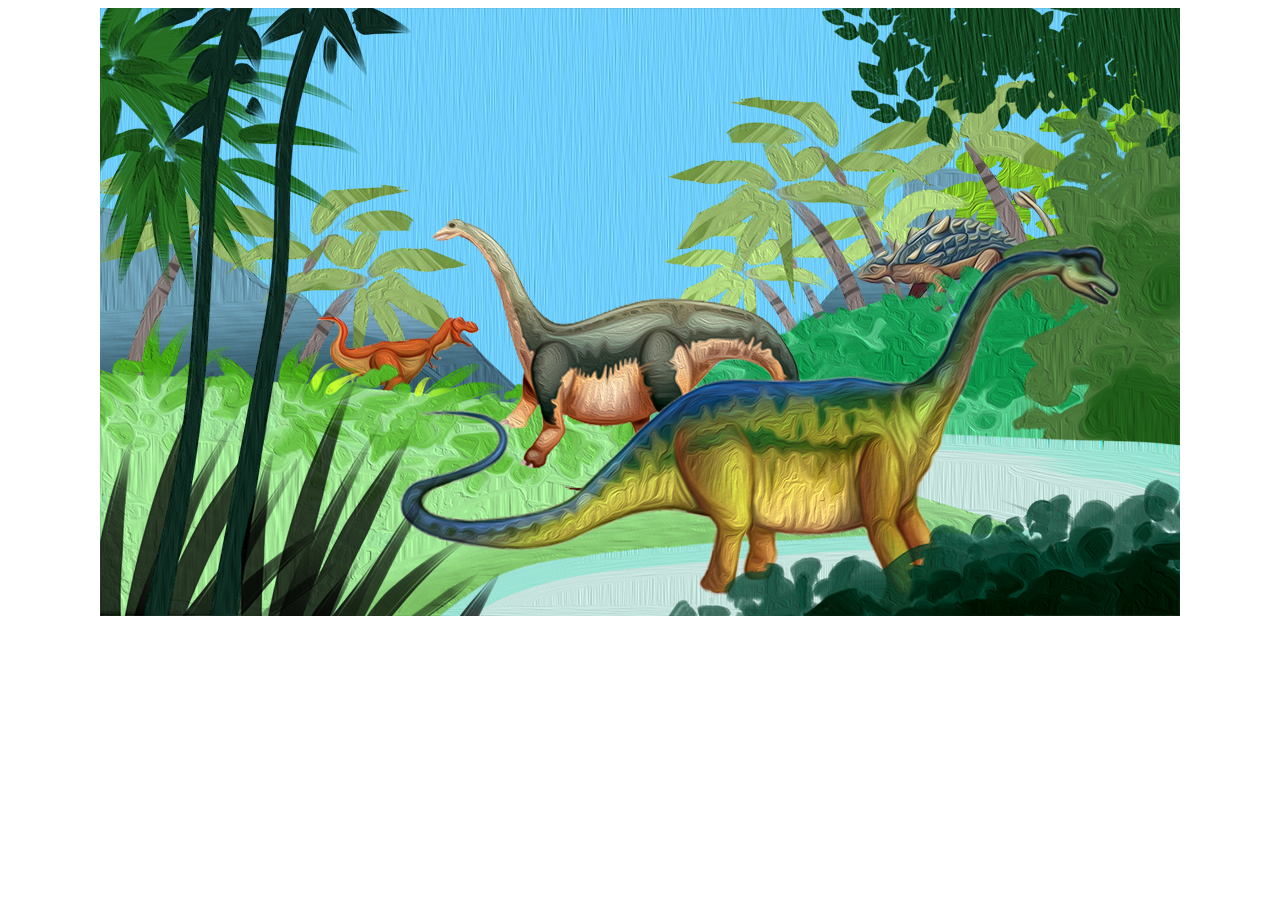
<file: demo/demo12/index.html>
<!doctype html> 
<html lang="en"> 
<head> 
    <meta charset="UTF-8" />
    <title>Making your first Phaser 3 Game - Part 10</title>
    <script src="phaser.min.js"></script>
    <style type="text/css">
        body {
            display: flex;
            justify-content: center;
        }
    </style>
</head>
<body>

<script type="text/javascript">
var config = {
    type: Phaser.AUTO,
    parent: 'phaser-example',
    width: 1080,
    height: 608,
    pixelArt: true,
    physics: {
        default: 'arcade',
    },
    scene: {
        preload: preload,
        create: create,
        update: update
    }
};

var game = new Phaser.Game(config);

function preload ()
{
    this.load.image('map', 'image/konglong.png');
}

function create ()
{
    this.cameras.main.setBounds(0, 0, 1080, 608);//相机的x,y(绝对位置),width,height
    
    this.add.image(0, 0, 'map').setOrigin(0);

    this.cameras.main.setZoom(1);
    this.cameras.main.centerOn(0, 0);

    // text = this.add.text(304, 230).setText('Click to move').setScrollFactor(0);
    // text.setShadow(1, 1, '#000000', 2);

    var pos = 0;

    this.input.on('pointerdown', function () {

        var cam = this.cameras.main;

        if (pos === 0)
        {
            cam.pan(580, 304, 3000, 'Sine.easeInOut');
            cam.zoomTo(1.3, 3000);
            // pos++;
        }
        else if (pos === 1)
        {
            cam.pan(703, 1621, 2000, 'Elastic');
            cam.zoomTo(2, 3000);
            pos++;
        }
        else if (pos === 2)
        {
            cam.pan(256, 623, 2000, 'Sine.easeInOut');
            cam.zoomTo(1, 3000);
            pos++;
        }
        else if (pos === 3)
        {
            cam.pan(166, 304, 2000);
            cam.zoomTo(4, 1500);
            pos++;
        }
        else if (pos === 4)
        {
            cam.pan(624, 158, 2000);
            cam.zoomTo(0.5, 3000);
            pos++;
        }
        else if (pos === 5)
        {
            cam.pan(680, 330, 2000);
            pos++;
        }
        else if (pos === 6)
        {
            cam.pan(748, 488, 2000);
            pos++;
        }
        else if (pos === 7)
        {
            cam.pan(1003, 1719, 2000);
            pos = 0;
        }

    }, this);
}

function update ()
{
    var cam = this.cameras.main;

    // text.setText(['Click to move', 'x: ' + cam.scrollX, 'y: ' + cam.scrollY ]);
}
</script>

</body>
</html>
</file>
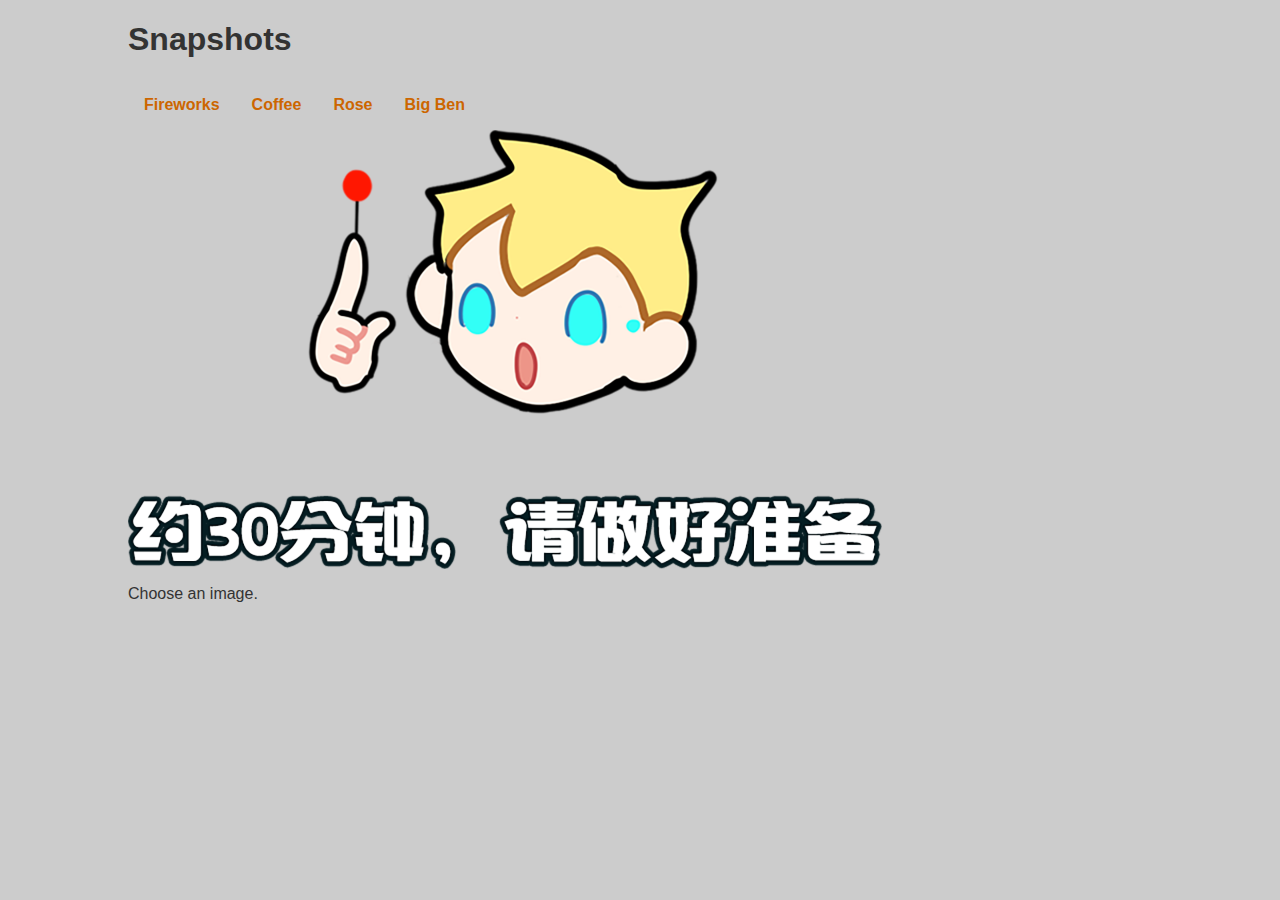
<file: demo/demo1/demo1.html>
<!DOCTYPE html>
<html lang="en">
    <head>
        <meta charset="utf-8"/>
        <title>Image Gallery</title>
        <link rel="stylesheet" href="styles/layout.css" media="screen"/>
    </head>
    <body>
        <h1>Snapshots</h1>
        <ul id="imagegallery">
            <li>
                <a href="images/1.png" title="A fireworks display" onclick="showPic(this);return false;">Fireworks</a>
            </li>
            <li>
                <a href="images/2.png" title="A cup of black coffee" onclick="showPic(this);return false;">Coffee</a>
            </li>
            <li>
                <a href="images/3.png" title="A red,red rose" onclick="showPic(this);return false;">Rose</a>
            </li>
            <li>
                <a href="images/4.png" title="The famous clock" onclick="showPic(this);return false;">Big Ben</a>
            </li>
        </ul>
        <img id="placeholder" src="images/5.png" alt="my image gallery" />
        <p id="description">Choose an image.</p>
        <script src="scripts/showPic.js"></script>
    </body>
</html>
</file>
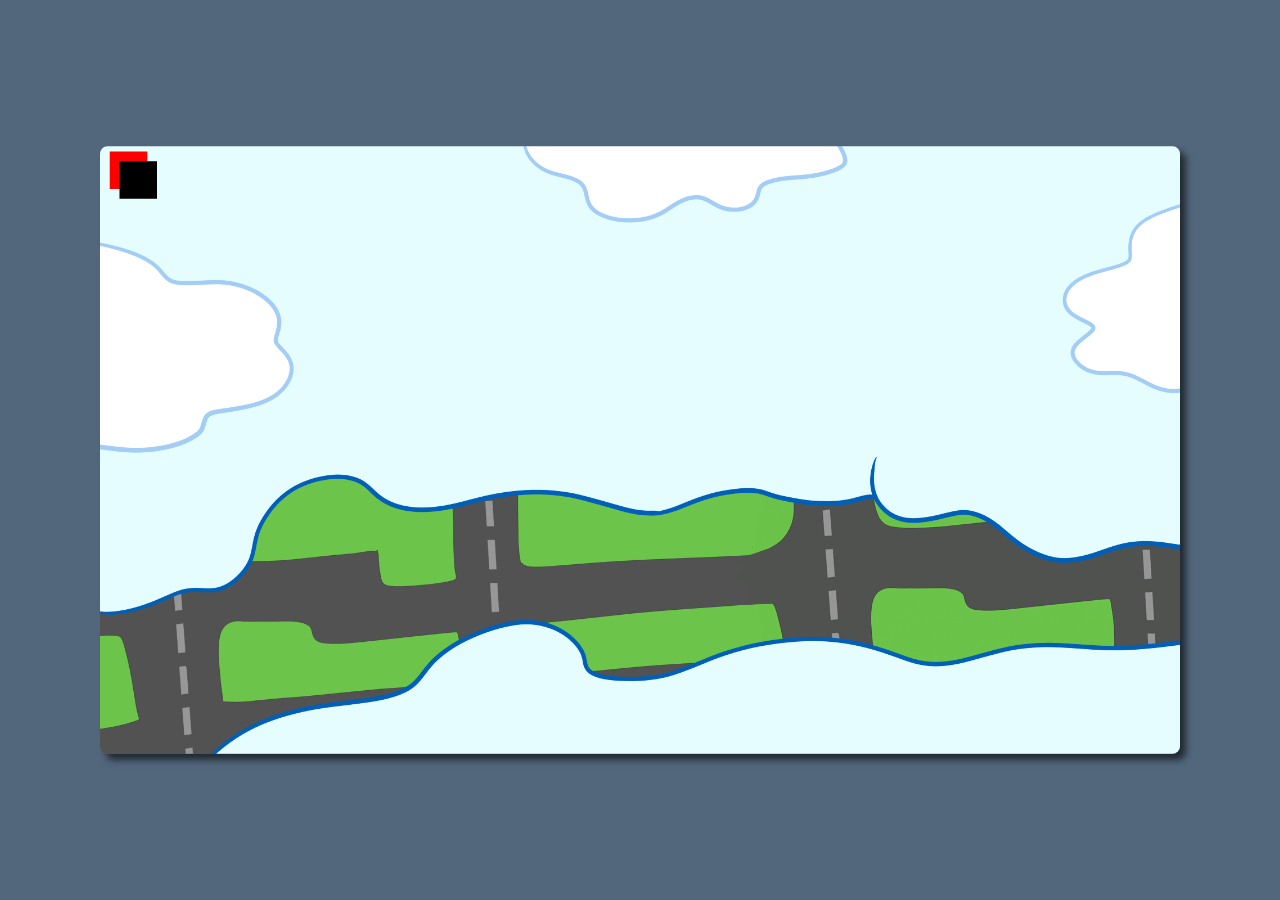
<file: demo/demo2/demo2.html>
<!doctype html style="height:100%;">
<html>
<head>
<meta charset="utf-8">
<title>搜寻汽车</title>
<link rel="stylesheet" href="styles/css.css"/>
<script src="js/jquery-1.8.3.min.js"></script>
</head>
<body translate="no">
    <div class="main">
        <div class="container" id="box">
            <div class='a'></div>
            <div class='b'></div>
        </div>
    </div>
    <script type="text/javascript">
        $(document).ready(function(){
    animateDiv();
    
});

function makeNewPosition(){
    
    // Get viewport dimensions (remove the dimension of the div)
    var h = 810 - 50;
    var w = 1440 - 50;
    
    var nh = Math.floor(Math.random() * h);//Math.random()随机选取大于0小于1的随机数
    var nw = Math.floor(Math.random() * w);
    
    return [nh,nw];    
    
}

function animateDiv(){
    var newq = makeNewPosition();
    var newb =makeNewPosition();
    var oldq = $('.a').offset();//偏移坐标
    var oldb = $(".b").offset();
    var speed = calcSpeed([oldq.top, oldq.left], newq);
    var speedb = calcSpeed([oldb.top, oldb.left], newb);
    
    $('.a').animate({ top: newq[0], left: newq[1] }, speed, function(){
      animateDiv();        
    });
    $('.b').animate({ top: newb[0], left: newb[1] }, speedb, function(){
      animateDiv();        
    });
    
};

function calcSpeed(prev, next) {
    
    var x = Math.abs(prev[1] - next[1]);//取上减左绝对值
    var y = Math.abs(prev[0] - next[0]);
    
    var greatest = x > y ? x : y;
    
    var speedModifier = 0.1;

    var speed = Math.ceil(greatest/speedModifier);//返回大于参数的最大整数

    return speed;

}
    </script>
</body>
</html>
</file>
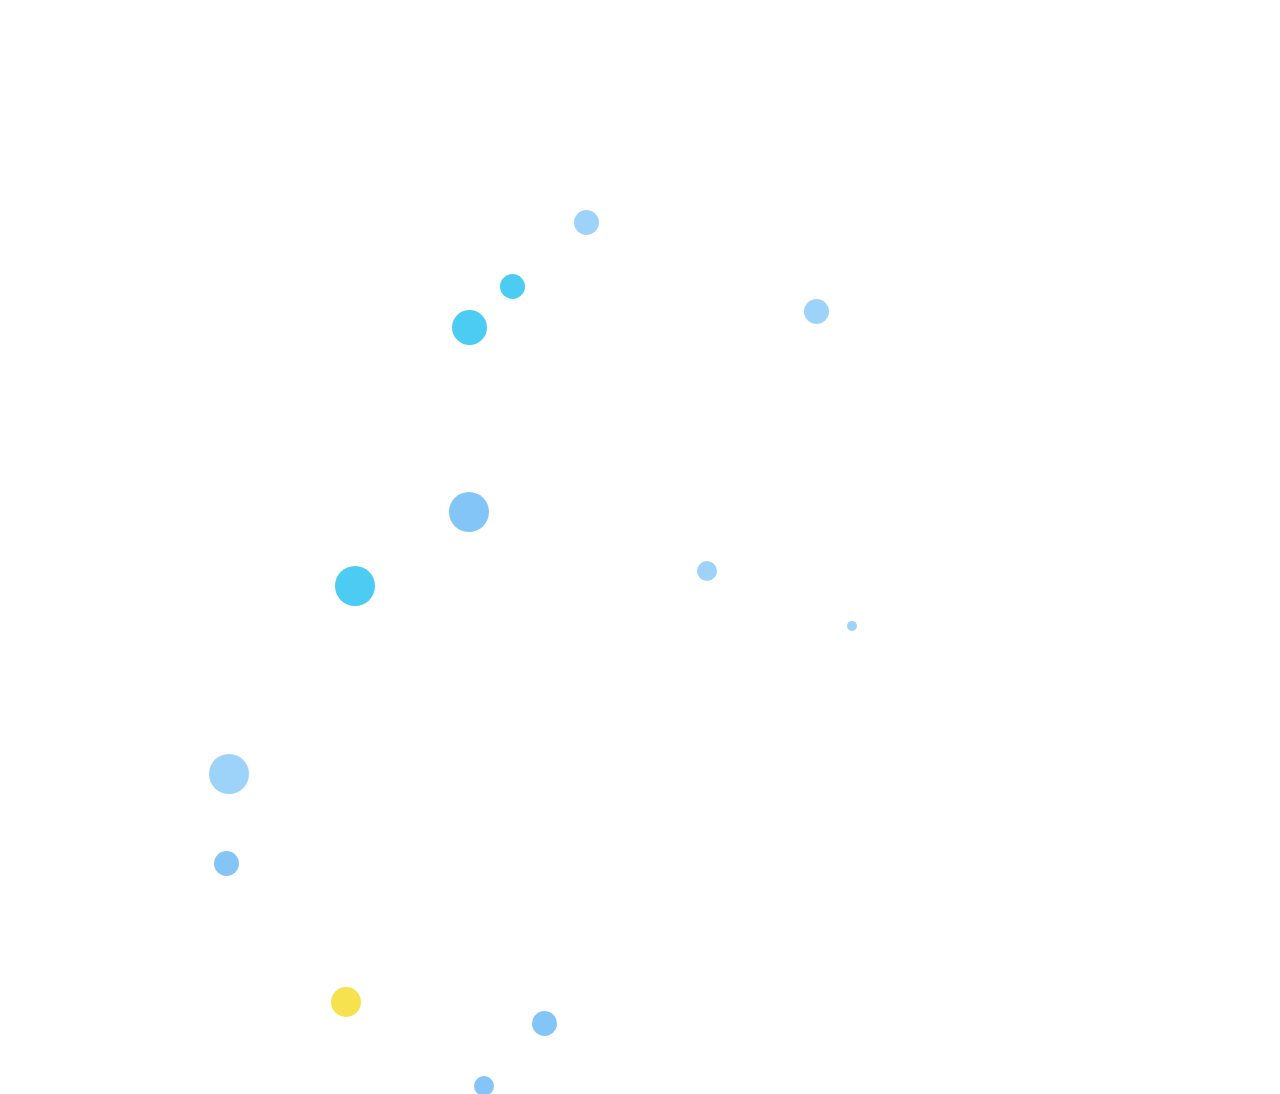
<file: demo/demo3/demo.html>
<!doctype html>
<html>
<head>
<meta charset="utf-8">
<meta name="author" content="http://www.softwhy.com/" />
<title>蚂蚁部落</title>
<style type="text/css">
html, body {
  height: 100%;
  width: 100%;
  margin: 0 0;
  padding: 0 0;
}
#point_contianer {
  width: 80%;
  height: 60%;
  position: absolute;
  top: 10%;
  left: 10%;
}
</style>
</head>
<body id="point_contianer">
<script>
var container_size = {
  width: window.innerWidth,
  height: window.innerHeight
}
  
function setCss(obj, arr) {
  for (var i in arr) {
    obj.style[i] = arr[i];
  }
}
window.onload = function() {
  var frame_func = window.requestAnimationFrame
    || window.webkitRequestAnimationFrame
    || window.mozRequestAnimationFrame
    || window.oRequestAnimationFrame
    || window.msRequestAnimationFrame || function (func) {
    window.setTimeout(func, 1000 / 60);
  }
  
  var list = [];
  var point_size = {
    width: container_size.width * 0.8,
    height: container_size.height * 0.6,
  }
  
  var list_color = ["#f2d403", "#00b7ee", "#75c1f6", "#4eacf4"];
  for (var i = 0; i < 13; i++) {
    var div = document.createElement("div");
    var width = (Math.floor(Math.random() * 10) + 1) * 5;
    var color_idx = Math.floor(Math.random() * list_color.length);
    var top = Math.floor(Math.random() * point_size.width);
    var left = Math.floor(Math.random() * point_size.height);
    setCss(div, {
      "position": "absolute",
      "top": top,
      "left": left,
      "background": list_color[color_idx],
      "width": width + "px",
      "height": width + "px",
      "border-radius": "50%",
      "opacity": "0.7"
    });
  
    var item = {
      x: Math.floor(Math.random() * 5 + 1) * (Math.random() * 10 > 5 ? 1 : -1),
      y: Math.floor(Math.random() * 5 + 1) * (Math.random() * 10 > 5 ? 1 : -1),
      top: top,
      left: left,
      content: div
    }
    list.push(item);
    //                                        $("#point_contianer").append(div);
    document.getElementById("point_contianer").appendChild(div);
  }
  
  function run() {
    for (var i = 0; i < 13; i++) {
      var x = list[i].x + list[i].left;
      var y = list[i].y + list[i].top;
  
      //                                                list[i].content.css("left",x + "px");
      //                                                list[i].content.css("top",y + "px");
      setCss(list[i].content, {
        "left": x + "px",
        "top": y + "px"
      })
      list[i].top = y;
      list[i].left = x;
      (x < 0 || x > point_size.width) && (list[i].x = -list[i].x);
      (y < 0 || y > point_size.height) && (list[i].y = -list[i].y);
  
    }
    frame_func(run);
  }
  frame_func(run);
}
</script>
</body>
</html>
</file>
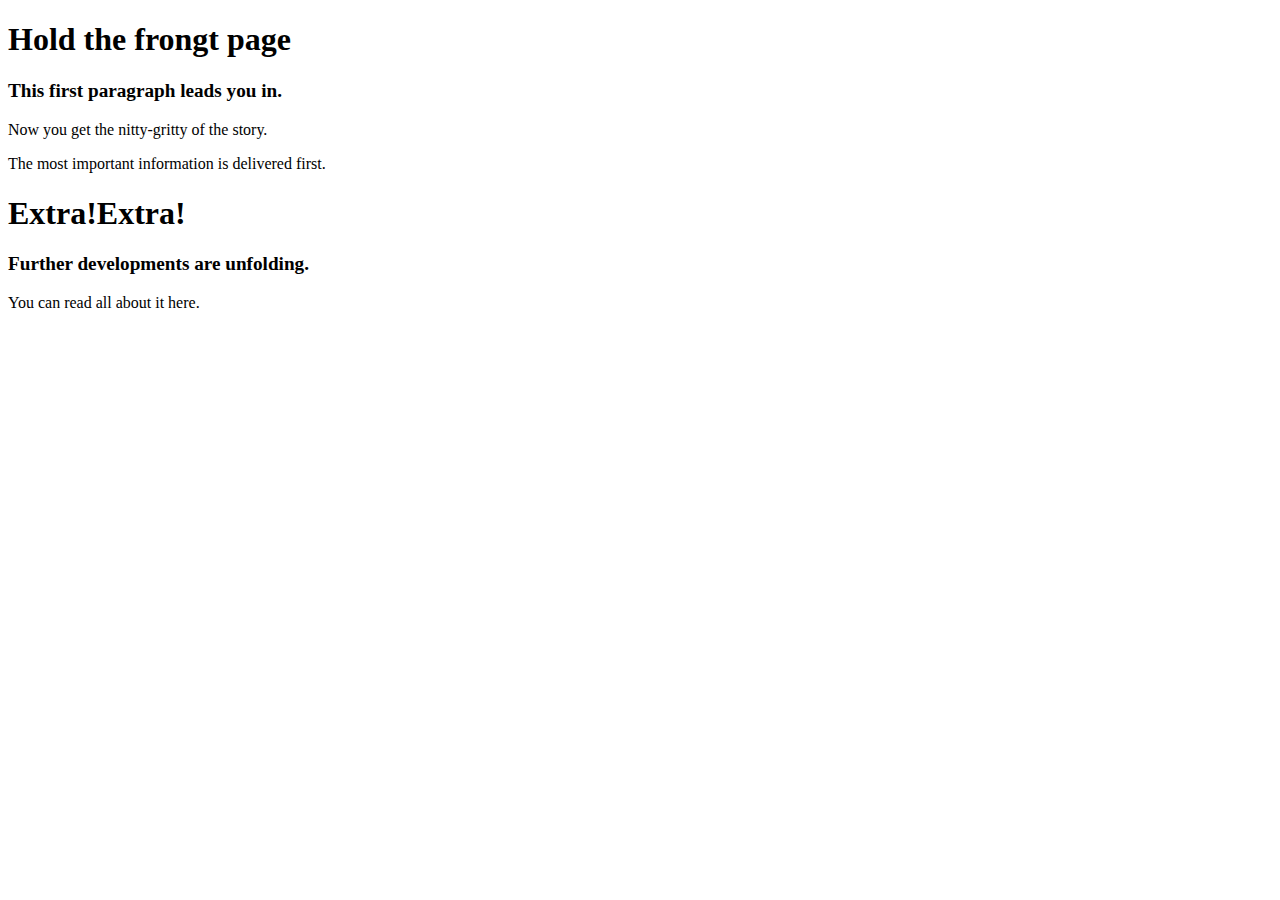
<file: demo/demo4/demo4.html>
<!DOCTYPE html>
<html>
    <head>
        <meta charset="utf-8"/>
        <title>Man bites dog</title>
        <!-- <script>
            addLoadEvent(styleHeaderSiblings);
        </script> -->
    </head>
    <body>
        <h1>Hold the frongt page</h1>
        <p>This first paragraph leads you in.</p>
        <p>Now you get the nitty-gritty of the story.</p>
        <p>The most important information is delivered first.</p>
        <h1>Extra!Extra!</h1>
        <p>Further developments are unfolding.</p>
        <p>You can read all about it here.</p>
        <script src="js/styleHeaderSiblings.js"></script>
        <script src="js/addLoadEvent.js"></script>
    </body>
</html>
</file>
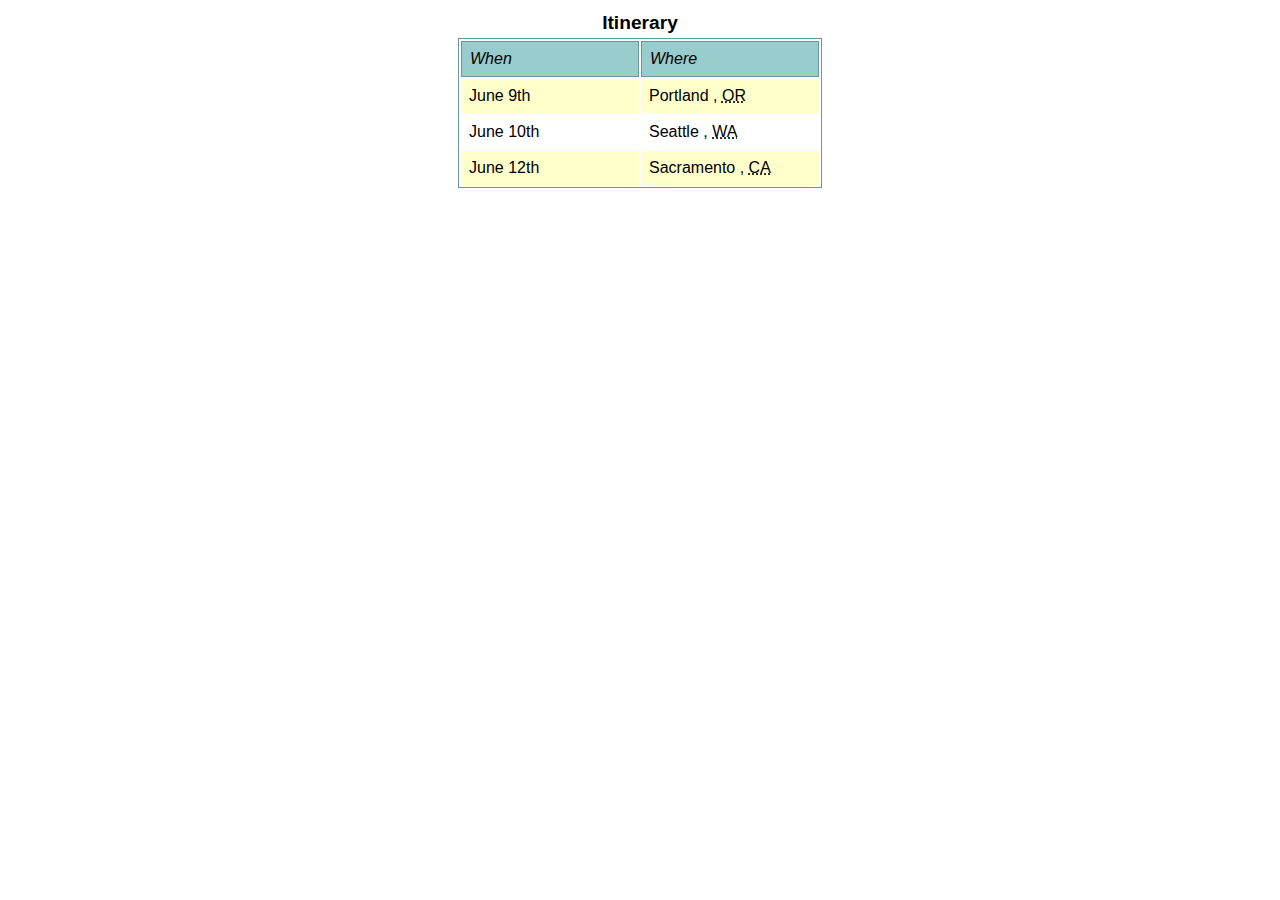
<file: demo/demo5/demo5.html>
<!DOCTYPE html>
<html lang="en">
    <head>
        <meta charset="utf-8"/>
        <title>Cities</title>
        <link rel="stylesheet" media="screen" href="css/css.css" />
    </head>
    <body>
        <table>
            <caption>Itinerary</caption>
            <thead>
                <tr>
                    <th>
                        When
                    </th>
                    <th>
                        Where
                    </th>
                </tr>
            </thead>
            <tbody>
                <tr>
                    <td>June 9th</td>
                    <td>Portland , <abbr title="Oregon">OR</abbr></td>
                </tr>
                <tr>
                    <td>June 10th</td>
                    <td>Seattle , <abbr title="Washington">WA</abbr></td>
                </tr>
                <tr>
                    <td>June 12th</td>
                    <td>Sacramento , <abbr title="California">CA</abbr></td>
                </tr>
            </tbody>
        </table>
        <script src="js/stripeTables.js"></script>
        <script src="js/addLoadEvent.js"></script>
    </body>
</html>
</file>
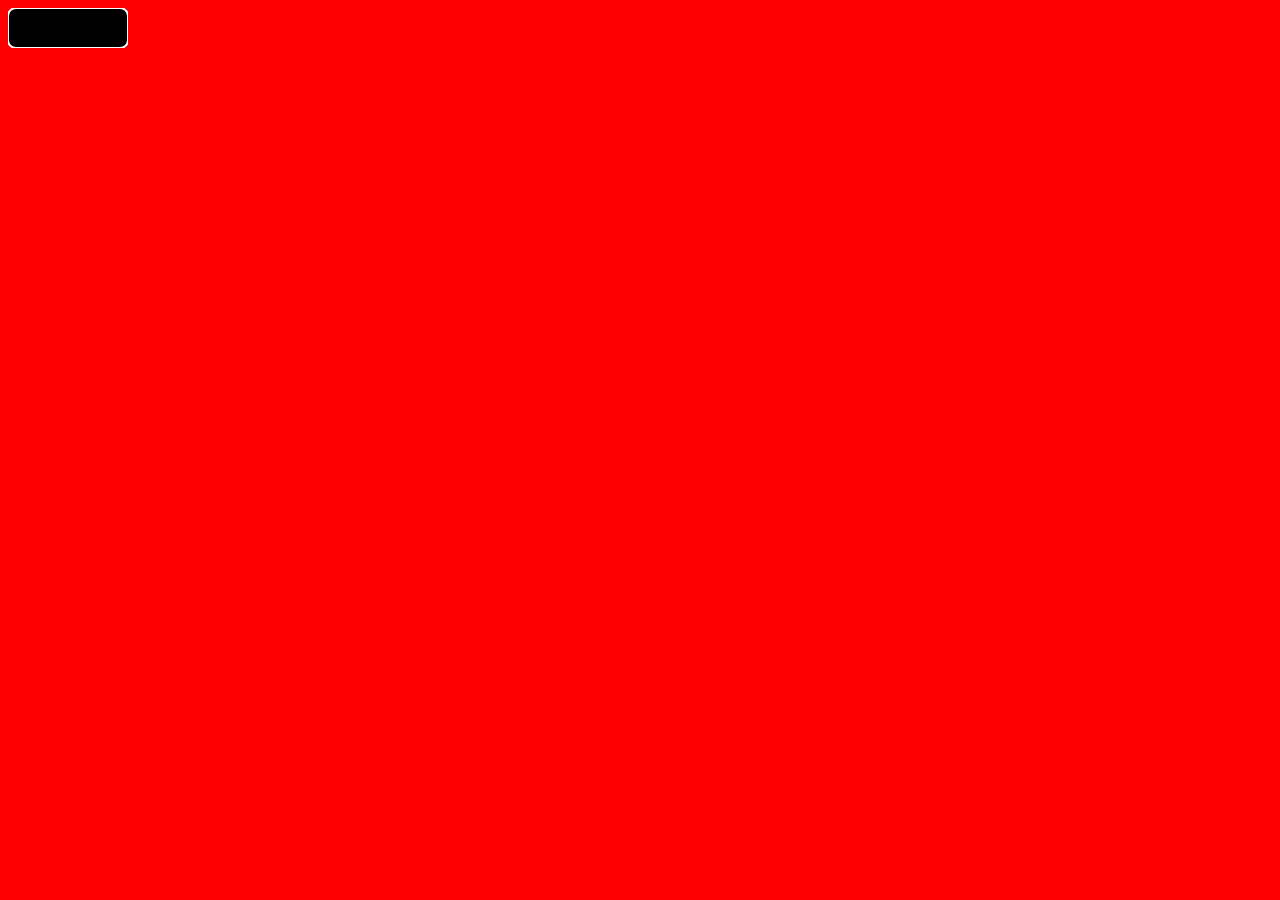
<file: demo/demo8/demo8.html>
<!DOCTYPE html>
<html>
    <head>
        <meta charset="utf-8">
        <title>Canvas了解</title>
        <script src="js/draw.js"></script>
    </head>
    <body style="background: red;">
        <canvas id="draw-in-me" width="120" height="40">
            <p>Powered By HTML5 canvas</p>
        </canvas>
    </body>
</html>
</file>
<file: demo/demo1/styles/layout.css>
body{
    font-family: "Helvetica","Arial",serif;
    color: #333;
    background: #ccc;
    margin: 1em 10%;
}
h1{
    color: #333;
    background: transparent;
}
a{
    color: #c60;
    background: transparent;
    font-weight: bold;
    text-decoration: none;
}
ul{
    padding: 0;
}
li{
    float: left;
    padding: 1em;
    list-style: none;
}
img{
    display: block;
    clear: both;
}
#imagegallery{
    list-style: none;
}
#imagegallery li{
    display: inline;
}
#imagegallery li a img{
    border: 0;
}
</file>
<file: demo/demo2/styles/css.css>
@charset "utf-8";
html{ overflow:hidden;} 
body{ margin:0px; padding:0px; border:0px; font-family:"Helvetica Neue",Helvetica,Arial,"Microsoft Yahei","Hiragino Sans GB","Heiti SC","WenQuanYi Micro Hei"; color:#555555; font-size:14px; width:100%; background:#ffffff; height:100%; overflow:hidden;}
a{ margin:0px; padding:0px; border:0px; text-decoration:none; color:#555555; font-size:13px;}
a:hover{ text-decoration:none;}
*{ padding:0px; margin:0px; border:0px; -webkit-box-sizing:border-box; -moz-box-sizing:border-box; box-sizing:border-box; }
/* background:rgba(0,0,0,0);filter:progid:DXImageTransform.Microsoft.gradient(startcolorstr=#7F000000,endcolorstr=#7F000000);*/
li{ list-style:none;}
.clear{ clear:both !important; height:0px !important; width:0px !important; float:none !important; margin:0px !important; padding:0px !important; border:0px !important; line-height:0 !important; position:relative !important; }
input:focus{ outline: none;}/*去除按钮选中的高亮标签*/
textarea:focus{ outline: none;}/*去除文本框选中的高亮标签*/
button:focus{ outline: none;}/*去除按钮选中的高亮标签*/
select:focus{ outline: none;}/*去除下拉框选中的高亮标签*/
img{ max-width:100% !important; vertical-align: middle;}
div,p,table,td,ul,li,span,a,ol,input,label{ padding:0px; margin:0px; border:0px;}
input::-ms-input-placeholder{ /* Internet Explorer 10+ */ color:#4d4d4d; font-size:12px;}
input::-webkit-input-placeholder{ /* WebKit browsers */ color:#4d4d4d; font-size:12px;}
input::-moz-placeholder{ /* Mozilla Firefox 4 to 18 */  color:#4d4d4d; font-size:12px;}
input::-moz-placeholder{ /* Mozilla Firefox 19+ */ color:#4d4d4d; font-size:12px;}
.fl{ float:left;}
.fr{ float:right;}
.main{ display:flex; height:100%; align-items:center; justify-content:center; background: #52677c;}
.container{ width:1440px; height:810px; position: absolute; flex-chrink:0; background:url(../image/beijing.png) no-repeat 50%/cover; box-shadow: 8px 8px 10px rgba(0,0,0,0.6);border-radius: 10px;   transform: scale(0.75); }

.a {
    width: 50px;
    height:50px;
     background-color:red;
    position:fixed;
        
    }
    .b {
        width: 50px;
        height:50px;
         background-color:black;
        position:fixed;
            
        }
</file>
<file: demo/demo5/css/css.css>
body{
    font-family: "Helvetica","Arial",sans-serif;
    background-color: #fff;
    color: #000;
}
table{
    margin: auto;
    border: 1px solid #699;
}
caption{
    margin: auto;
    padding: .2em;
    font-size: 1.2em;
    font-weight: bold;
}
th{
    font-weight: normal;
    font-style: italic;
    text-align: left;
    border: 1px solid #699;
    background-color: #9cc;
    color: #000;
}
th,td{
    width: 10em;
    padding: .5em;
}
/* tr:nth-child(odd){background-color: #ffc;}
tr:nth-child(even){background-color: #fff;} */

.odd{
    background-color: #ffc;
}
</file>
